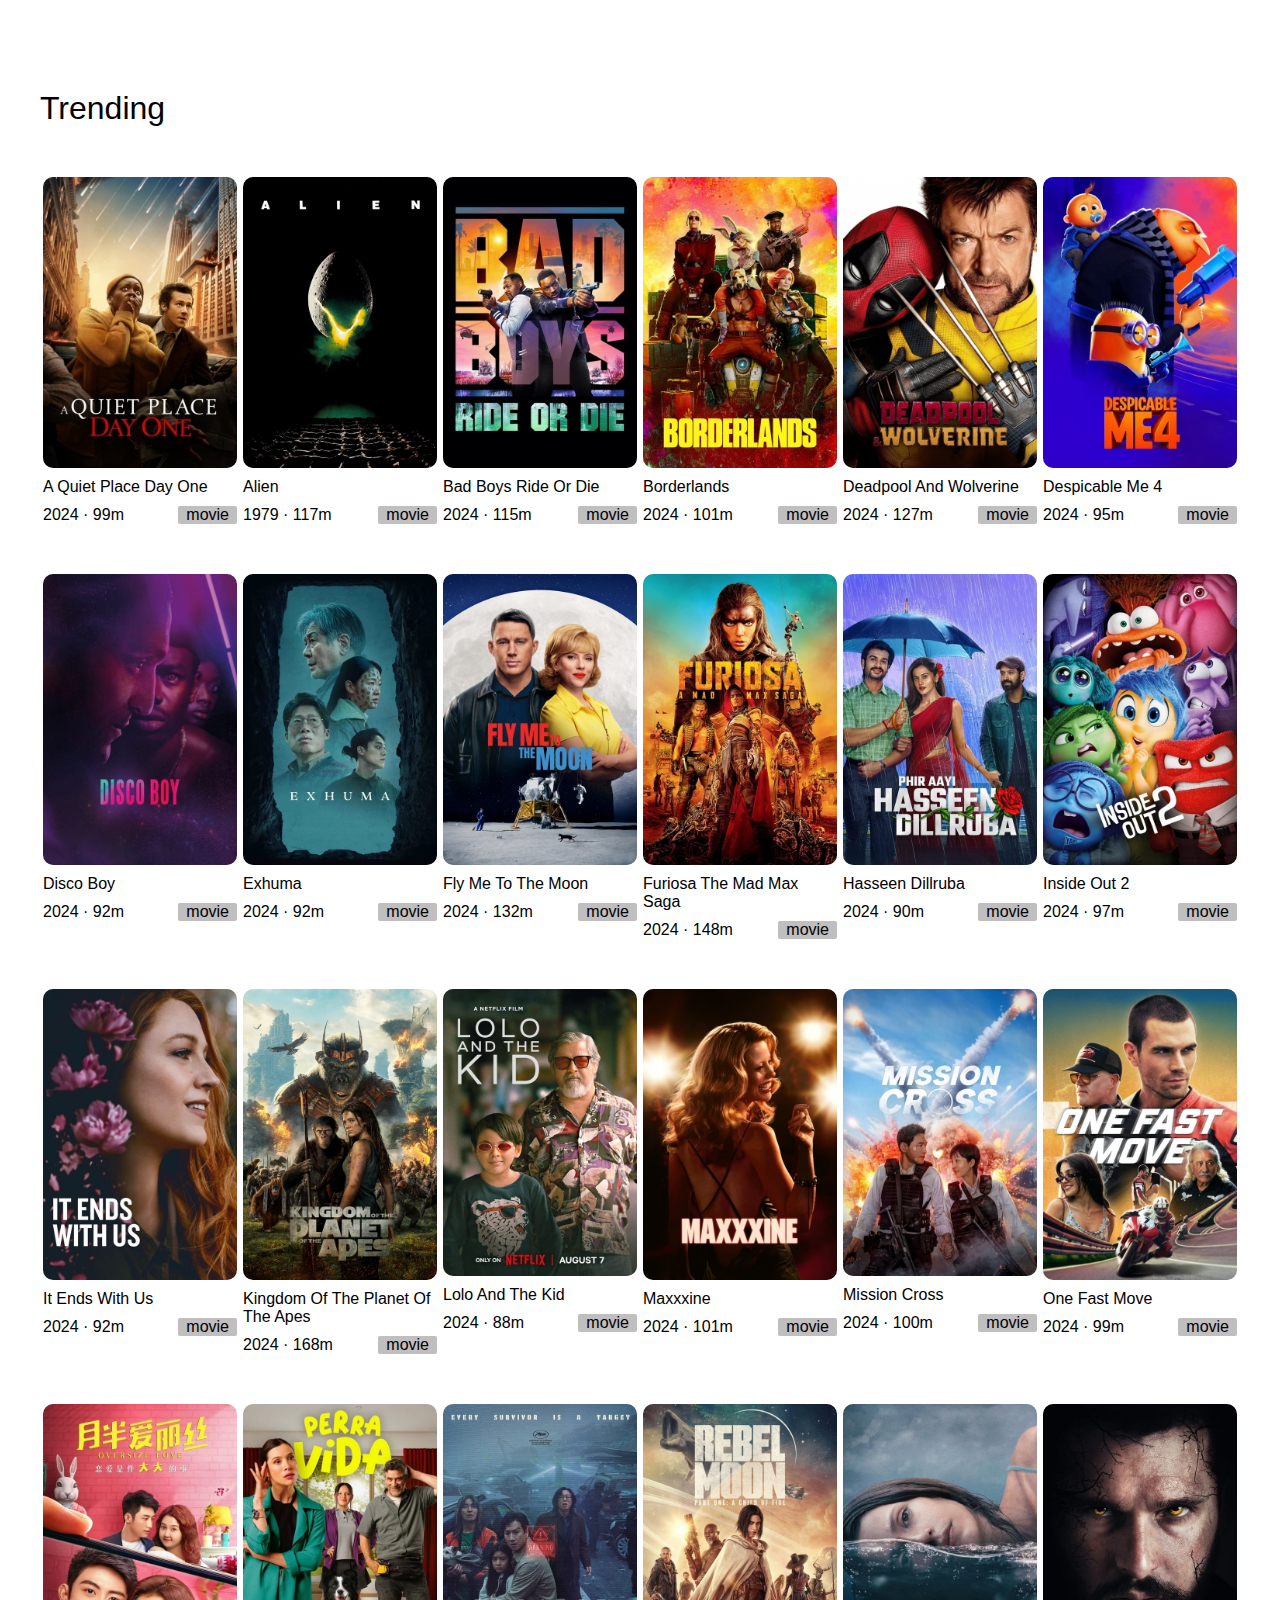
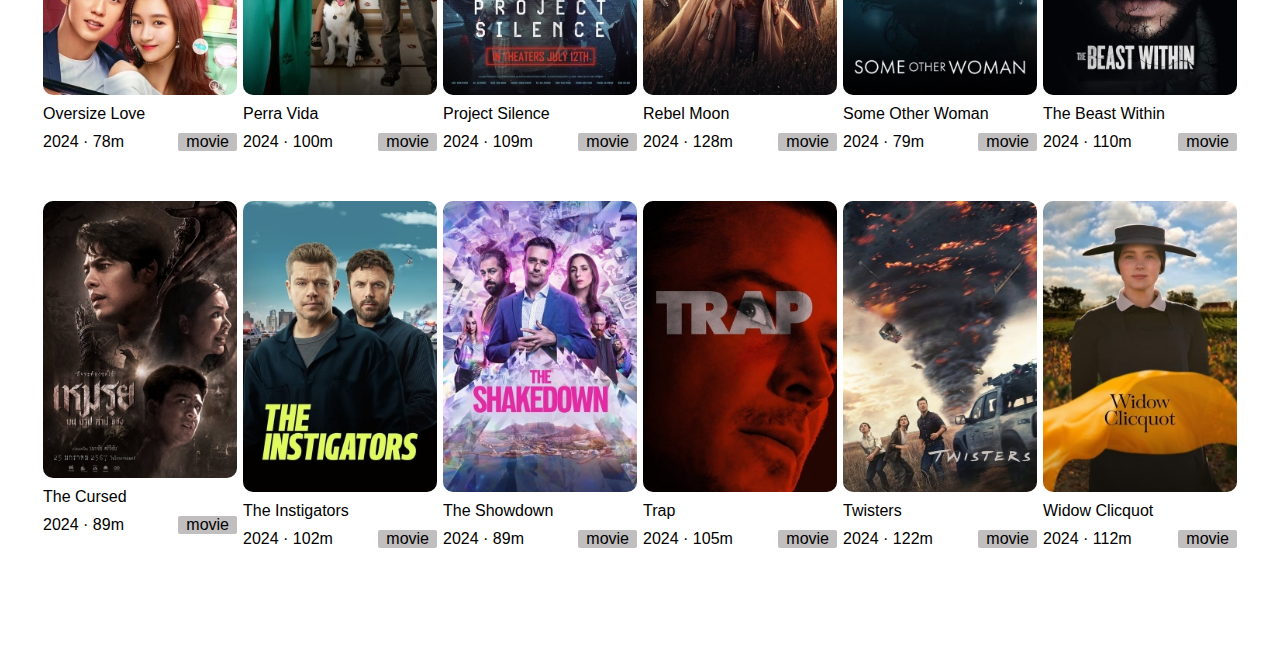
<file: home.html>
<!DOCTYPE html>
<html lang="en">
<head>
  <meta charset="UTF-8">
  <meta name="viewport" content="width=device-width, initial-scale=1.0">
  <title>Home</title>
  <link rel="stylesheet" href="styles/home.css">
  <link rel="stylesheet" href="styles/general.css">
</head>
<body>
  <div class="main">
    <div class="title">Trending</div>
    <div class="movies-grid js-movies-grid"></div>
  </div>

  <script src="/scripts/movies.js"></script>
  <script src="/scripts/home.js"></script>
</body>
</html>
</file>
<file: styles/home.css>
.main{
  max-width: 1200px;
  margin-top: 90px;
  margin-bottom: 100px;
  padding: 0 20px;
  margin-left: auto;
  margin-right: auto;
}
.title{
  font-size: 2rem;
  font-weight: 300;margin-bottom: 10px;
}
.movies-grid{
  display: grid;
  grid-template-columns: repeat(6,1fr);
}
@media(max-width:1000px) {
  .movies-grid{
    grid-template-columns: repeat(4,1fr);
  }
}
@media(max-width:800px) {
  .movies-grid{
    grid-template-columns: repeat(3,1fr);
  }
}
@media(max-width:575px) {
  .movies-grid{
    grid-template-columns: repeat(2,1fr);
  }
}
@media(max-width:450px) {
  .movies-grid{
    grid-template-columns: 1fr;
  }
}
.movie-container{
  padding-top: 40px;
  padding-right: 3px;
  padding-left: 3px;
  padding-bottom: 10px;

  display: flex;
  flex-direction: column;
}
.image-container{
  display: flex;
  align-items: center;
  justify-content: center;
  overflow: hidden;
  height: auto;
  border-radius: 10px;
  margin-bottom: 10px;
 
}
.movie-image{
  height: 100%;
  width: 100%;
}
.category {
  float: right;
  background-color: #c0bebe;
  padding: 0 8px;
  border-radius: 2px;
}
.movie-title {
  margin-bottom: 10px;
}
</file>
<file: styles/general.css>
*{
  margin: 0;
  padding: 0;
}
body{
  min-height: 100vh;
  font-family: 'Segoe UI', Tahoma, Geneva, Verdana, sans-serif;
}
.background-container{ 
  background-image: url('../images/batman-background.jpg');
  background-attachment: fixed;
  background-position: center;
  background-size: cover;
  background-repeat: no-repeat;
  position: fixed;
  top: 0;
  left: 0;
  height: 100%;
  width: 100%;
  z-index: -1;
  filter: blur(3px);
}
</file>
